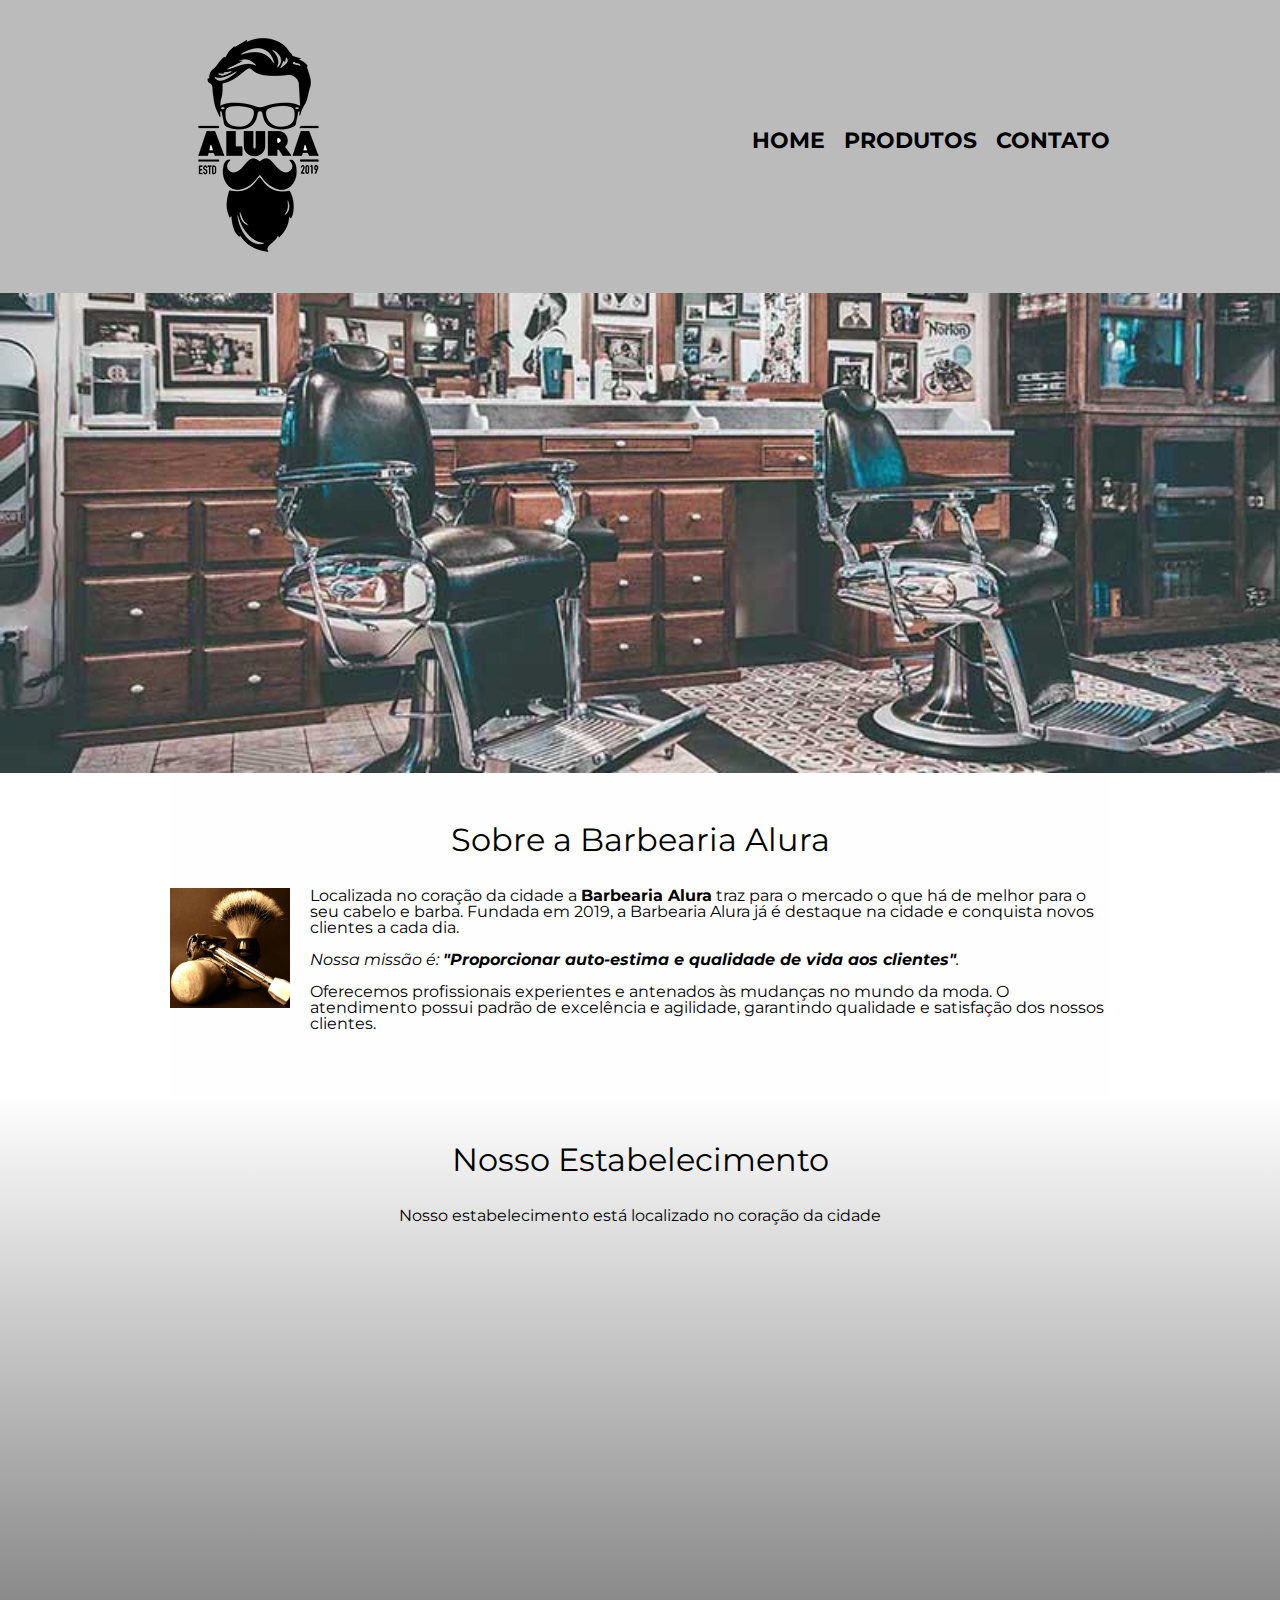
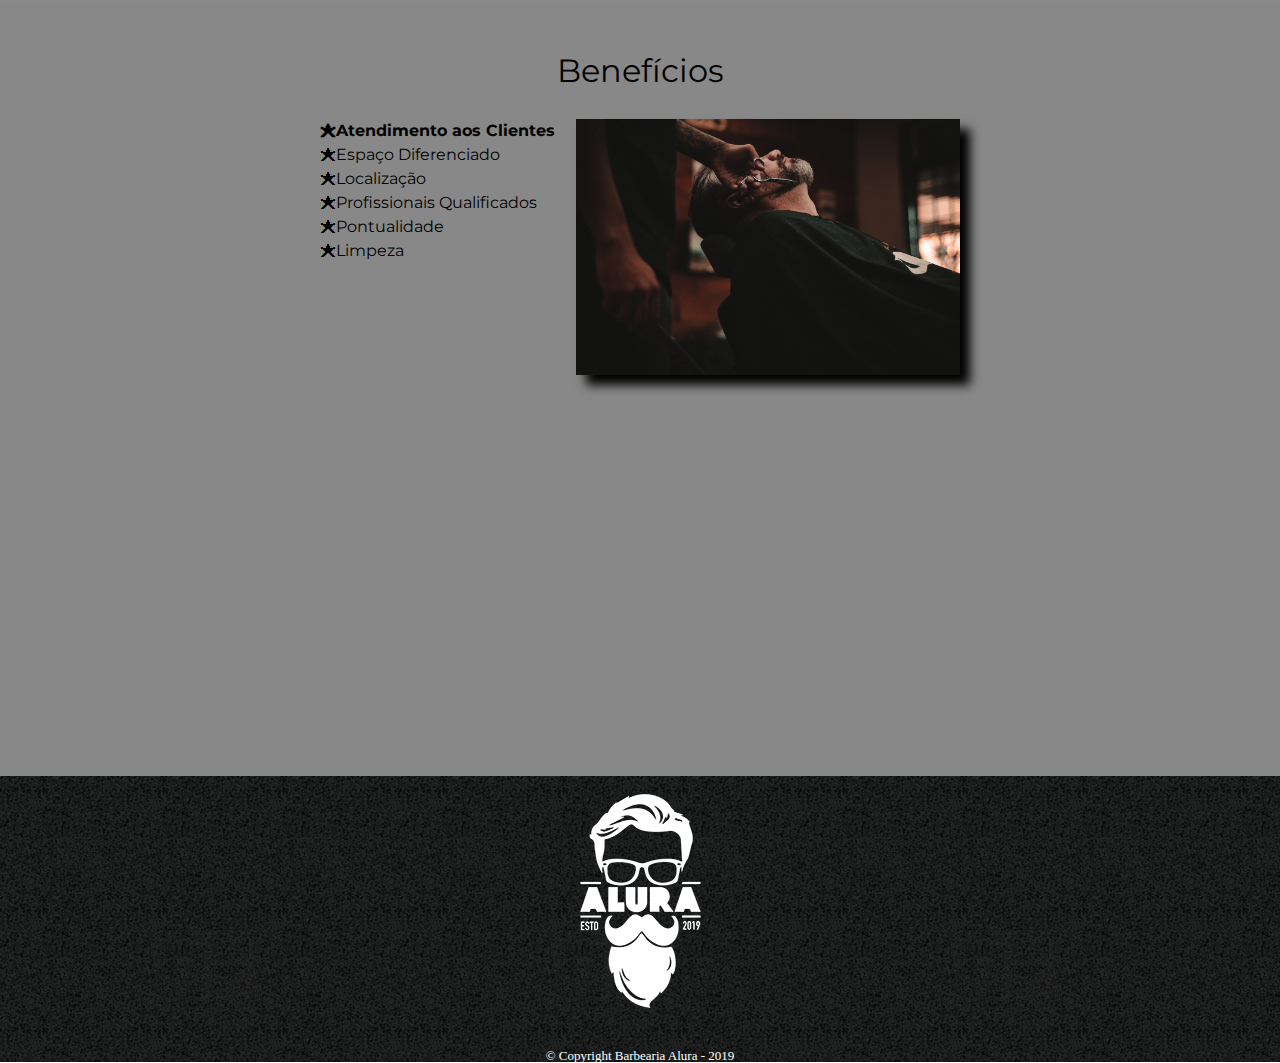
<file: pages/index.html>
<!DOCTYPE html>
<html lang="pt-br">

<head>
    <meta charset="UTF-8">
    <meta http-equiv="X-UA-Compatible" content="IE=edge">
    <meta name="viewport" content="width=device-width, initial-scale=1.0">
    <title>Barbearia Alura</title>
    <link rel="stylesheet" href="/style/style.css">
    <link rel="stylesheet" href="/style/reset.css">
    <style>
        @import url('https://fonts.googleapis.com/css2?family=Montserrat&display=swap');
    </style>

</head>

<body>
    <header>

        <div class="caixa">

            <h1><img src="/src/logo.png" alt="logo"></h1>

            <nav>

                <ul>
                    <li><a href="/pages/index.html">Home</a></li>
                    <li><a href="/pages/produtos.html">Produtos</a></li>
                    <li><a href="/pages/contato.html">Contato</a></li>
                </ul>

            </nav>

        </div>

    </header>

    <img class="banner" src="/src/banner.jpg" alt="banner">

    <main>

        <section class="principal">

            <h2 class="titulo-principal">Sobre a Barbearia Alura</h2>

            <img class="utensilios" src="/src/utensilios.jpg" alt="Utensilios de um Barbeiro">

            <p>Localizada no coração da cidade a <strong>Barbearia Alura</strong> traz para o mercado o que há de melhor para o seu cabelo e barba. Fundada em 2019, a Barbearia Alura já é destaque na cidade e conquista novos clientes a cada dia.</p>

            <p><em>Nossa missão é: <strong>"Proporcionar auto-estima e qualidade de vida aos clientes"</strong>.</em></p>

            <p>Oferecemos profissionais experientes e antenados às mudanças no mundo da moda. O atendimento possui padrão de excelência e agilidade, garantindo qualidade e satisfação dos nossos clientes.</p>

        </section>

        <section class="mapa">
            <h3 class="titulo-principal">Nosso Estabelecimento</h3>
            <p>Nosso estabelecimento está localizado no coração da cidade</p>

            <div class="mapa-conteudo">

                <iframe src="https://www.google.com/maps/embed?pb=!1m18!1m12!1m3!1d58508.15375758204!2d-46.62719104249476!3d-23.5770756598718!2m3!1f0!2f0!3f0!3m2!1i1024!2i768!4f13.1!3m3!1m2!1s0x94ce5bd9bb943bf5%3A0x6f642995c970f0fe!2scaelum%20alura!5e0!3m2!1spt-BR!2sbr!4v1677270023907!5m2!1spt-BR!2sbr"
                    width="100%" height="300" style="border:0;" allowfullscreen="" loading="lazy" referrerpolicy="no-referrer-when-downgrade"></iframe>

            </div>
        </section>

        <div class="beneficios">

            <h3 class="titulo-principal">Benefícios</h3>

            <div class="conteudo-beneficios">

                <ul class="lista-beneficios">
                    <li class="itens">Atendimento aos Clientes</li>
                    <li class="itens">Espaço Diferenciado</li>
                    <li class="itens">Localização</li>
                    <li class="itens">Profissionais Qualificados</li>
                    <li class="itens">Pontualidade</li>
                    <li class="itens">Limpeza</li>
                </ul><img class="img-beneficios" src="/src/beneficios.jpg" alt="beneficios">
            </div>


            <div class="video">

                <iframe width="100%" height="315" src="https://www.youtube.com/embed/RhkOulbEXxc" title="YouTube video player" frameborder="0" allow="accelerometer; autoplay; clipboard-write; encrypted-media; gyroscope; picture-in-picture; web-share" allowfullscreen></iframe>

            </div>


        </div>

    </main>

    <footer>
        <img src="/src/logo-branco.png" alt="logo-footer">
        <p class="copyright">&copy; Copyright Barbearia Alura - 2019</p>

    </footer>

</body>

</html>
</file>
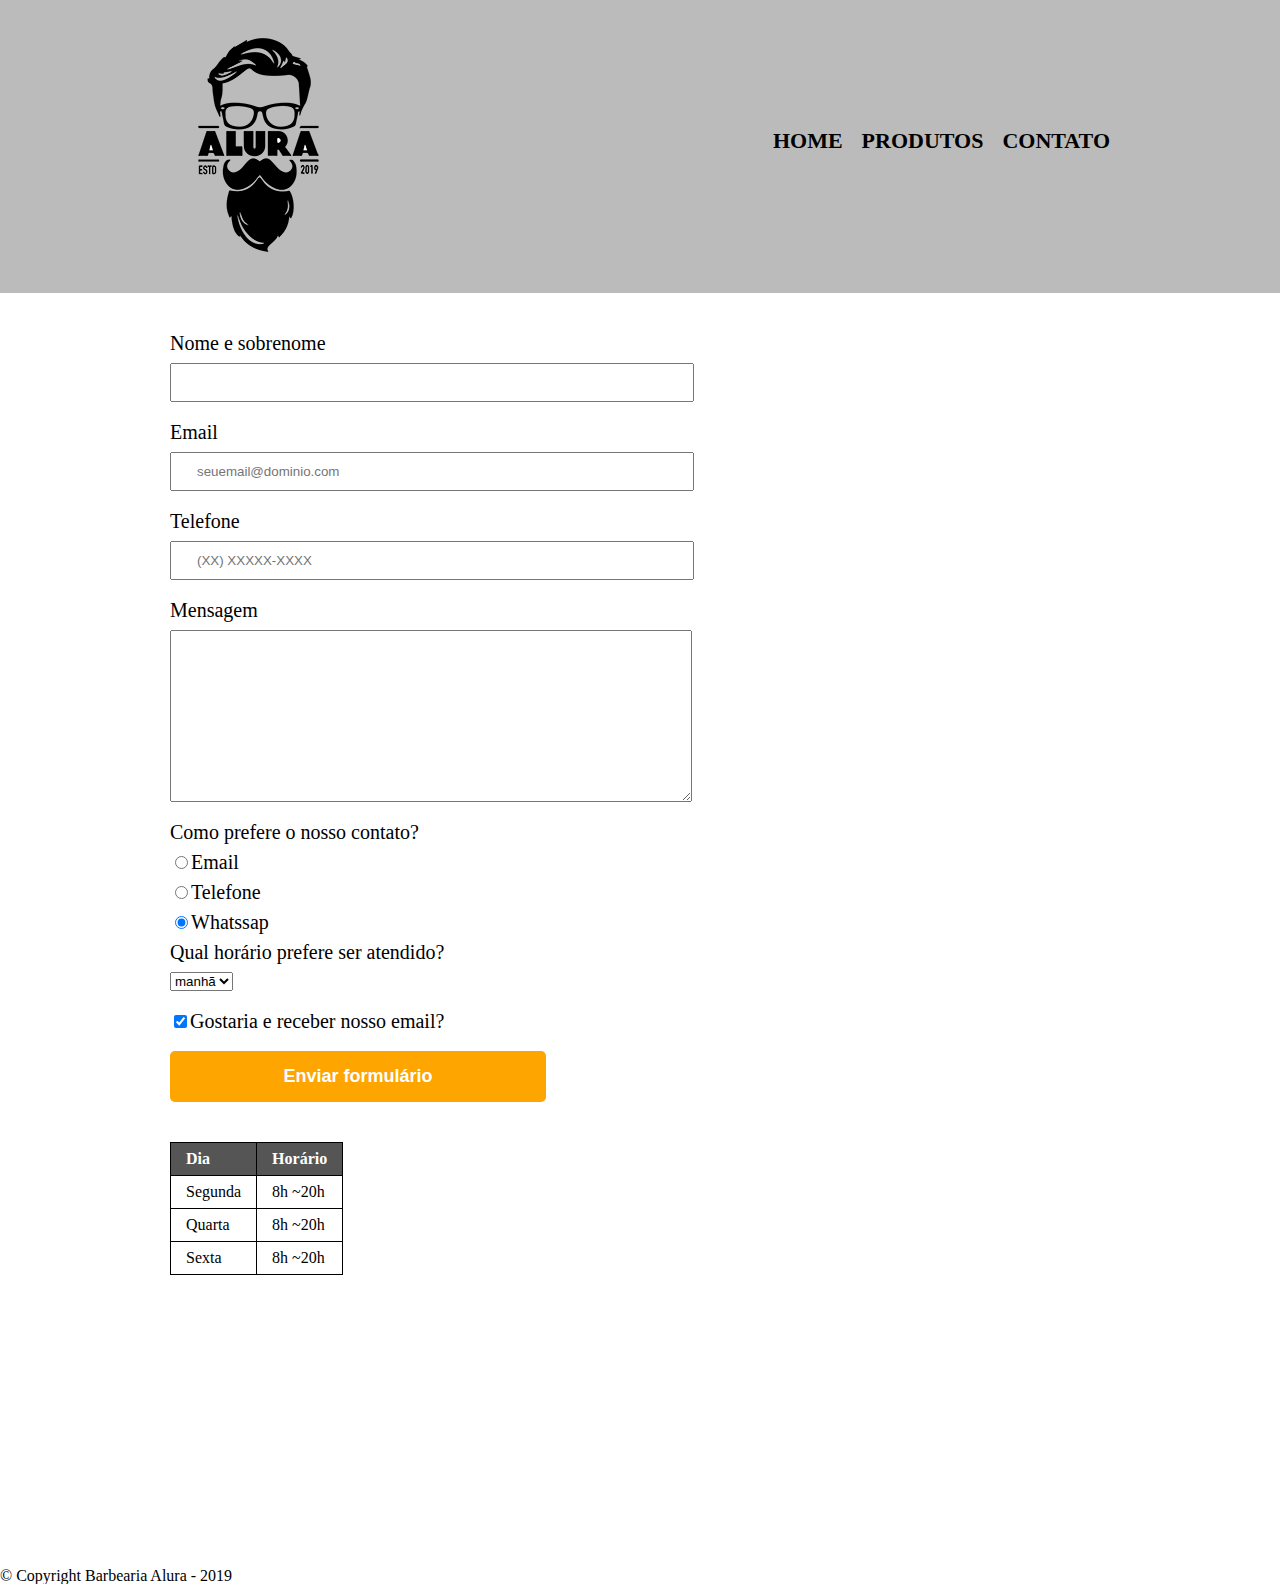
<file: pages/contato.html>
<!DOCTYPE html>
<html lang="pt-br">

<head>
    <meta charset="UTF-8">
    <meta http-equiv="X-UA-Compatible" content="IE=edge">
    <meta name="viewport" content="width=device-width, initial-scale=1.0">
    <title>Contato - Barbearia Alura</title>
    <link rel="stylesheet" href="/style/reset.css">
    <link rel="stylesheet" href="/style/contato.css">
</head>

<body>
    <header>

        <div class="caixa">

            <h1><img src="/src/logo.png" alt="Logo da Barbearia Alura"></h1>

            <nav>

                <ul>
                    <li><a href="/pages/index.html">Home</a></li>
                    <li><a href="/pages/produtos.html">Produtos</a></li>
                    <li><a href="/pages/contato.html">Contato</a></li>
                </ul>

            </nav>

        </div>

    </header>

    <main>

        <form>

            <label for="nomeSobrenome">Nome e sobrenome</label>
            <input type="text" id="nomeSobrenome" class="input-padrao" required>

            <label for="email"> Email </label>
            <input type="email" id="email" class="input-padrao" required placeholder="seuemail@dominio.com">

            <label for="telefone">Telefone</label>
            <input type="tel" id="telefone" class="input-padrao" required placeholder="(XX) XXXXX-XXXX">

            <label for="mensagem">Mensagem</label>
            <textarea id="mensagem" cols="70" rows="10" class="input-padrao" required></textarea>

            <fieldset>

                <legend>Como prefere o nosso contato?</legend>

                <label for="radio-email"><input type="radio" name="contato" id="radio-email">Email</label>

                <label for="radio-telefone"><input type="radio" name="contato" id="radio-telefone">Telefone</label>

                <label for="radio-whatssap"><input type="radio" name="contato" id="radio-whatssap" checked>Whatssap</label>

            </fieldset>

            <fieldset>

                <legend>Qual horário prefere ser atendido?</legend>
                <select>
                    <option>manhã</option>
                    <option>tarde</option>
                    <option>noite</option>
                </select>

            </fieldset>

            <label class="checkbox"> <input type="checkbox" checked>Gostaria e receber nosso email?</label>

            <input type="submit" value="Enviar formulário" class="enviar">


        </form>

        <table>

            <thead>

                <tr>

                    <td>Dia</td>
                    <td>Horário</td>

                </tr>

            </thead>

            <tbody>

                <tr>
                    <td>Segunda</td>
                    <td>8h ~20h</td>

                </tr>

                <tr>
                    <td>Quarta</td>
                    <td>8h ~20h</td>

                </tr>

                <tr>

                    <td>Sexta</td>
                    <td>8h ~20h</td>

                </tr>

            </tbody>


        </table>


    </main>


    <footer>
        <img src="/src/logo-branco.png" alt="logo-footer">
        <p class="copyright">&copy; Copyright Barbearia Alura - 2019</p>

    </footer>

</body>

</html>
</file>
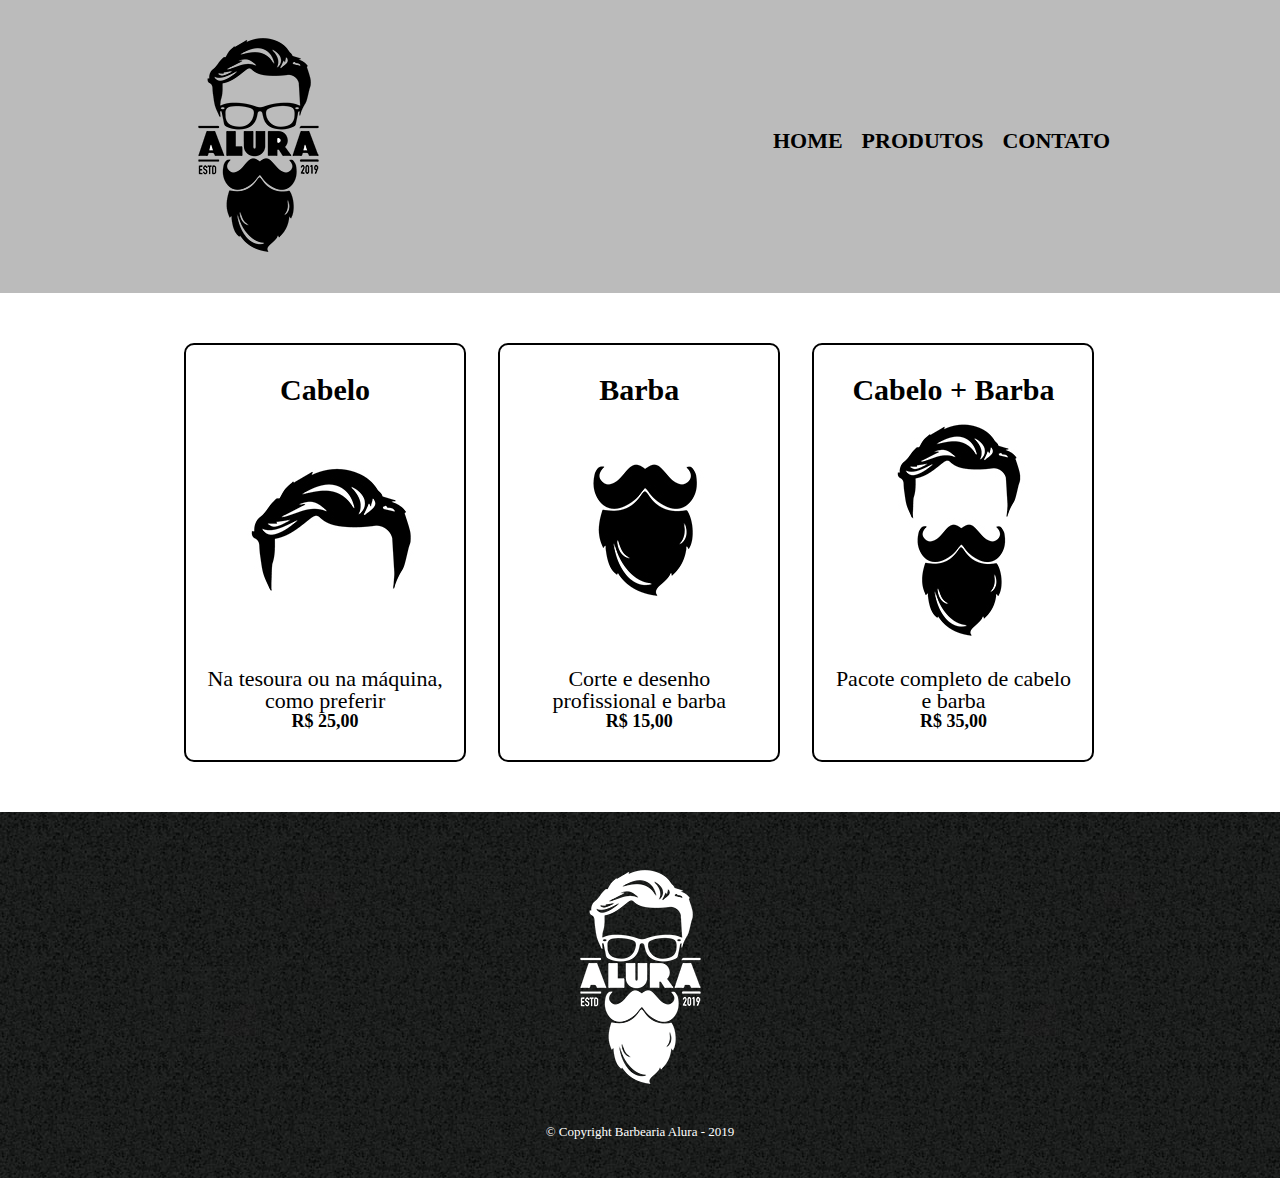
<file: pages/produtos.html>
<!DOCTYPE html>
<html lang="pt-br">

<head>
    <meta charset="UTF-8">
    <meta http-equiv="X-UA-Compatible" content="IE=edge">
    <meta name="viewport" content="width=device-width, initial-scale=1.0">
    <title>Produtos- Barbearia Alura</title>
    <link rel="stylesheet" href="/style/reset.css">
    <link rel="stylesheet" href="/style/produtos.css">
</head>

<body>
    <header>

        <div class="caixa">

            <h1><img src="/src/logo.png" alt="logo"></h1>

            <nav>

                <ul>
                    <li><a href="/pages/index.html">Home</a></li>
                    <li><a href="/pages/produtos.html">Produtos</a></li>
                    <li><a href="/pages/contato.html">Contato</a></li>
                </ul>

            </nav>

        </div>

    </header>

    <main>

        <ul class="produtos">
            <li>
                <h2>Cabelo</h2>
                <img src="/src/cabelo.jpg" alt="">
                <p class="produto-descricao">Na tesoura ou na máquina, como preferir</p>
                <p class="produto-preco">R$ 25,00</p>

            </li>

            <li>

                <h2>Barba</h2>
                <img src="/src/barba.jpg" alt="">
                <p class="produto-descricao">Corte e desenho profissional e barba</p>
                <p class="produto-preco">R$ 15,00</p>

            </li>

            <li>

                <h2>Cabelo + Barba</h2>
                <img src="/src/cabelo+barba.jpg" alt="">
                <p class="produto-descricao">Pacote completo de cabelo e barba</p>
                <p class="produto-preco">R$ 35,00</p>


            </li>
        </ul>

    </main>

    <footer>
        <img src="/src/logo-branco.png" alt="logo-footer">
        <p class="copyright">&copy; Copyright Barbearia Alura - 2019</p>

    </footer>

</body>

</html>
</file>
<file: style/style.css>
body * {
    font-family: 'Montserrat', sans-serif;
}

header {
    background: #BBBBBB;
    padding: 20px 0;
    font-family: 'Montserrat', sans-serif;
}

nav li {
    display: inline;
    margin: 0 0 0 15px;
    font-family: 'Montserrat', sans-serif;
}

nav a {
    text-transform: uppercase;
    color: #000000;
    font-weight: bold;
    font-size: 22px;
    text-decoration: none;
}

nav a:hover {
    color: #C78C19;
    text-decoration: underline;
}

nav {
    position: absolute;
    top: 130px;
    right: 20px;
}

.caixa {
    position: relative;
    width: 940px;
    margin: 0 auto;
    padding: 20px;
}

.banner {
    width: 100%;
}

.titulo-principal {
    text-align: center;
    font-size: 2em;
    margin: 0 0 1em;
    clear: left;
}

.principal {
    padding: 3em 0;
    background: #FEFEFE;
    margin: 0 auto;
    margin: 0 auto;
    width: 940px;
}

.principal p {
    margin: 0 0 1em;
}

.principal strong {
    font-weight: bold;
}

.principal em {
    font-style: italic;
}

.mapa {
    padding: 3em 0;
    background: linear-gradient(#FEFEFE, #888888);
}

.mapa-conteudo {
    width: 940px;
    margin: 0 auto;
}

.mapa p {
    margin: 0 0 2em;
    text-align: center;
}

.beneficios {
    padding: 3em 0;
    background: #888888;
}

.itens {
    line-height: 1.5;
}

.itens:before {
    content: "🟊";
}

.itens:nth-child(1) {
    font-weight: bold;
}

.conteudo-beneficios {
    width: 640px;
    margin: 0 auto;
}

.lista-beneficios {
    width: 40%;
    display: inline-block;
    vertical-align: top;
}

.img-beneficios {
    width: 60%;
    opacity: 1;
    box-shadow: 10px 10px 10px #000000;
}

.img-beneficios:hover {
    opacity: 0.3;
    transition: 400ms;
}

.utensilios {
    width: 120px;
    float: left;
    margin: 0 20px 20px 0;
}

footer {
    text-align: center;
    background: url("/src/bg.jpg");
    padding: 40px 0;
}

.copyright {
    color: #FFFFFF;
    font-size: 13px;
    margin-top: 20px;
}

.video {
    width: 560px;
    margin: 1em auto;
}

@media screen and (max-width: 480px) {
    .caixa,
    .principal,
    .conteudo-beneficios,
    .mapa-conteudo,
    .video {
        width: auto;
    }
    h1 {
        text-align: center;
    }
    nav {
        position: static;
    }
    .lista-beneficios,
    .img-beneficios {
        width: 100%
    }
}
</file>
<file: style/contato.css>
header {
    background: #BBBBBB;
    padding: 20px 0;
}

nav li {
    display: inline;
    margin: 0 0 0 15px;
}

nav a {
    text-transform: uppercase;
    color: #000000;
    font-weight: bold;
    font-size: 22px;
    text-decoration: none;
}

nav a:hover {
    color: #C78C19;
    text-decoration: underline;
}

nav {
    position: absolute;
    top: 110px;
    right: 0px;
}

.caixa {
    position: relative;
    width: 940px;
    margin: 0 auto;
}

main {
    width: 940px;
    margin: 0 auto;
}

form {
    margin: 40px 0;
}

form label,
form legend {
    display: block;
    font-size: 20px;
    margin-bottom: 10px;
}

.input-padrao {
    display: block;
    margin-bottom: 20px;
    padding: 10px 25px;
    width: 50%;
}

.checkbox {
    margin: 20px 0;
}

.enviar {
    width: 40%;
    padding: 15px 0;
    background: orange;
    color: white;
    font-weight: bold;
    font-size: 18px;
    border: none;
    border-radius: 5px;
    transition: 1s all;
    cursor: pointer;
}

.enviar:hover {
    background: red;
    transform: scale(1.2);
}

table {
    margin: 20px 0 40px;
}

thead {
    background: #555555;
    color: white;
    font-weight: bold;
}

td,
th {
    border: 1px solid #000000;
    padding: 8px 15px;
}
</file>
<file: style/produtos.css>
header {
    background: #BBBBBB;
    padding: 20px 0;
}

nav li {
    display: inline;
    margin: 0 0 0 15px;
}

nav a {
    text-transform: uppercase;
    color: #000000;
    font-weight: bold;
    font-size: 22px;
    text-decoration: none;
}

nav a:hover {
    color: #C78C19;
    text-decoration: underline;
}

nav {
    position: absolute;
    top: 110px;
    right: 0px;
}

.caixa {
    position: relative;
    width: 940px;
    margin: 0 auto;
}

.produtos {
    width: 940px;
    margin: 0 auto;
    padding: 50px 0;
}

.produtos li {
    display: inline-block;
    text-align: center;
    width: 30%;
    vertical-align: top;
    margin: 0 1.5%;
    padding: 30px 20px;
    box-sizing: border-box;
    border: solid 2px #000000;
    border-radius: 10px;
}

.produtos li:hover {
    border-color: #C78C19;
}

.produtos li:active {
    border-color: #088C19;
}

.produtos li:hover h2 {
    font-size: 34px;
}

h2 {
    font-size: 30px;
    font-weight: bold;
}

.produto-preco {
    font-size: 18px;
    font-weight: bold;
}

.produto-descricao {
    font-size: 22px;
    margin-top: 10px;
}

footer {
    text-align: center;
    background: url("/src/bg.jpg");
    padding: 40px 0;
}

.copyright {
    color: #FFFFFF;
    font-size: 13px;
    margin-top: 20px;
}
</file>
